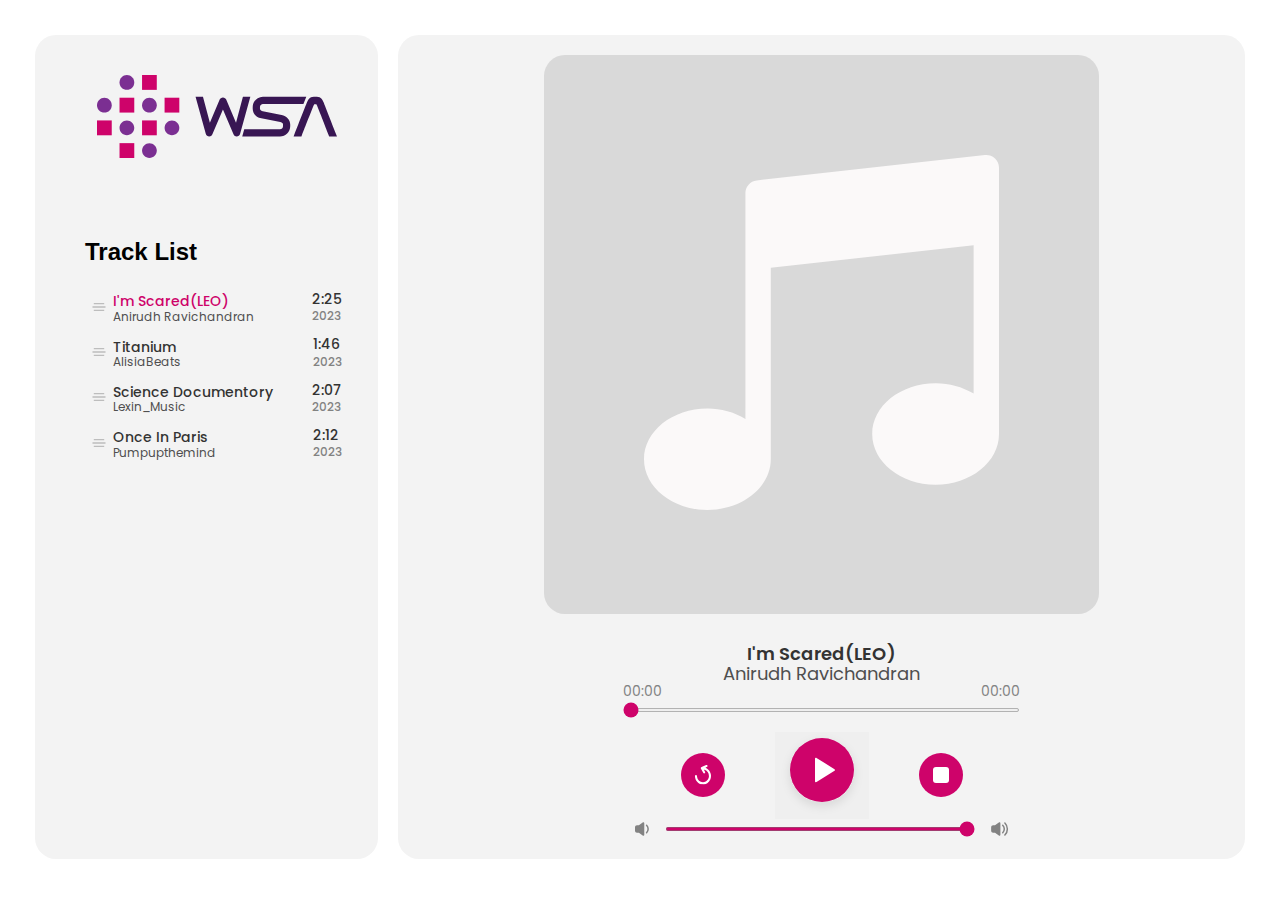
<file: level1/index.html>
<!DOCTYPE html>
<html lang="en">
  <head>
    <meta charset="UTF-8" />
    <meta name="viewport" content="width=device-width, initial-scale=1.0" />
    <title>Music Player</title>
    <link rel="stylesheet" href="./style.css" />
    <link
      rel="shortcut icon"
      href="./assets/logo/wsalogo1.png"
      type="image/x-icon"
    />
  </head>

  <body>
    <div class="music-player">
      <section class="left-section">
        <div class="wsa-logo-container">
          <img src="./assets/logo/wsa-logo.svg" />
        </div>
        <div class="songs-list-container">
          <h2>Track List</h2>
          <div id="song-list"></div>
        </div>
      </section>
      <!-- Player with controls -->
      <div class="player-container">
        <div class="thumbnail-container">
          <img
            src="./assets/icons/music-icon.svg"
            alt="Thumbnail"
            id="thumbnail"
          />
        </div>
        <div class="track-details">
          <p id="player-title"></p>
          <p id="player-description">Rockot</p>
        </div>
        <div class="controls">
          <div class="track-progress">
            <input
              type="range"
              id="progress"
              min="0"
              max="100"
              value="0"
              step="1"
              style="padding: 0"
            />
            <div class="time" id="current-time">00:00</div>
            <div class="time" id="time-left">00:00</div>
          </div>
          <div class="btn-group">
            <button class="control-btn" id="restart">
              <img src="./assets/icons/arrow-repeat.svg" />
            </button>
            <button id="play-pause">
              <img src="./assets/icons/pause-button.svg" />
            </button>
            <button class="control-btn" id="stop">
              <img src="./assets/icons/stop.svg" />
            </button>
          </div>
          <div class="volume-container">
            <img src="./assets/icons/volume-low.svg" />
            <input
              type="range"
              id="volume"
              min="0"
              max="1"
              step="0.1"
              value="1"
              class="volume-range"
            />
            <img src="./assets/icons/volume-high.svg" />
          </div>
        </div>
      </div>
    </div>
    <script src="./script.js"></script>
  </body>
</html>
</file>
<file: level1/style.css>
@import url("https://fonts.googleapis.com/css2?family=Archivo:wght@300;400;500;600;700&family=Inter:wght@400;500;600&family=Jost:wght@400;500;600&family=Poppins:wght@400;500;700&display=swap");

:root {
  --Gray-1: #333;
  --Gray-2: #4f4f4f;
  --Gray-3: #828282;
}

body {
  font-family: Arial, sans-serif;
  margin: 0;
  padding: 35px;
  caret-color: transparent;
  box-sizing: border-box;
}

p {
  margin: 0px;
}

button {
  outline: none;
  border: none;
}

input[type="range"] {
  accent-color: #ce036a;
}

.music-player {
  display: flex;
  justify-content: space-between;
  width: 100%;
  column-gap: 20px;
  /* height: calc(100vh - 70px); */
  height: max-content;
}

.left-section {
  background: #f3f3f3;
  border-radius: 21px;
  flex-grow: 1;
  padding: 40px 30px 40px 50px;
  display: flex;
  flex-direction: column;
  row-gap: 60px;
  box-sizing: border-box;
}

.wsa-logo-container {
  display: flex;
  align-items: center;
  justify-content: center;
}

.songs-list-container {
  display: flex;
  flex-direction: column;
}

.item-container {
  display: flex;
  align-items: center;
  column-gap: 6px;
  padding: 6px;
}

.item-img {
  flex-grow: 0;
}

.track-year {
  color: var(--Gray-3, #828282);
  font-family: "Poppins";
  font-size: 12px;
  font-style: normal;
  font-weight: 500;
}

.track-data-container {
  flex-grow: 1;
}

.track-title {
  color: var(--Gray-1, #333);
  font-family: Poppins;
  font-size: 14px;
  font-style: normal;
  font-weight: 500;
  line-height: 110.5%;
}

.current-song {
  color: #ce036a;
}

.track-artist {
  color: var(--Gray-2, #4f4f4f);
  font-family: Poppins;
  font-size: 12px;
  font-style: normal;
  font-weight: 400;
  line-height: 110.5%;
}

.track-duration {
  color: var(--Gray-1, #333);
  font-family: Poppins;
  font-size: 14px;
  font-style: normal;
  font-weight: 500;
  line-height: 110.5%;
}

.player-container {
  width: 70%;
  display: flex;
  flex-direction: column;
  align-items: center;
  justify-content: center;
  padding: 20px;
  border-radius: 21px;
  background: #f3f3f3;
  box-sizing: border-box;
}

.thumbnail-container {
  padding: 100px;
  border-radius: 21px;
  background: linear-gradient(0deg, #d9d9d9 0%, #d9d9d9 100%), #fff;
}

.track-details {
  margin-top: 30px;
  text-align: center;
  row-gap: 5px;
}

#player-title {
  color: var(--Gray-1, #333);
  font-family: "Poppins";
  font-size: 18px;
  font-style: normal;
  font-weight: 600;
  line-height: 110.5%;
}

#player-description {
  color: var(--Gray-2, #4f4f4f);
  font-family: "Poppins";
  font-size: 18px;
  font-style: normal;
  font-weight: 400;
  line-height: 110.5%;
  /* 19.89px */
}

#thumbnail {
  max-width: 100%;
  height: auto;
}

.controls {
  display: flex;
  align-items: center;
  flex-direction: column;
  width: fit-content;
}

.track-progress {
  width: 397px;
  position: relative;
  margin-bottom: 48px;
}

#progress {
  position: absolute;
  top: 16px;
}

.time {
  color: var(--Gray-3, #828282);
  font-family: "Poppins";
  font-size: 14px;
  font-style: normal;
  font-weight: 400;
  line-height: 110.5%;
  /* 15.47px */
}

#current-time {
  position: absolute;
  top: 0;
  left: 0;
}

#time-left {
  position: absolute;
  top: 0;
  right: 0;
}

input[type="range"] {
  width: 100%;
  margin: 8px 0;
}

input[type="range"]::-webkit-slider-runnable-track {
  height: 4px;
}

input[type="range"]::-webkit-slider-thumb {
  margin-top: -6px;
}

/* styles for firefox */
input[type="range"]::-moz-range-track {
  height: 4px;
}

input[type="range"]::-moz-range-thumb {
  margin-top: -6px;
}

#time-info {
  margin: 5px;
}

.btn-group {
  display: flex;
  align-items: center;
  justify-content: space-between;
}

.btn-group > button {
  cursor: pointer;
}

.control-btn {
  width: 44px;
  height: 44px;
  border-radius: 100%;
  background-color: #ce036a;
  display: flex;
  align-items: center;
  justify-content: center;
}

#play-pause {
  margin: 0 50px;
}

.next-prev-btn {
  padding-top: 16px;
}

.volume-container {
  display: flex;
  align-items: center;
  column-gap: 16px;
}

.volume-range {
  width: 310px !important;
}
</file>
